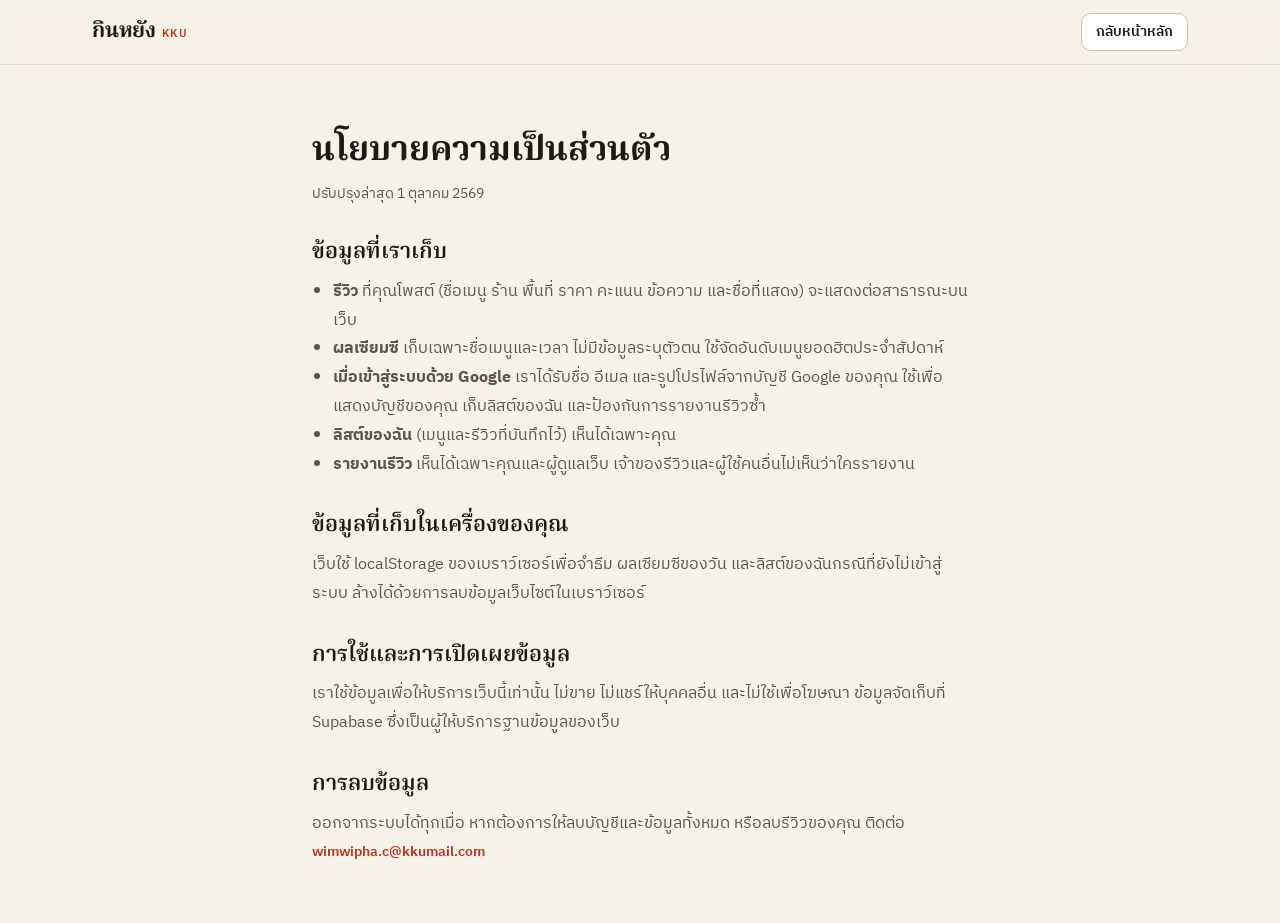
<file: privacy.html>
<!doctype html>
<html lang="th">
<head>
  <meta charset="utf-8">
  <meta name="viewport" content="width=device-width, initial-scale=1, viewport-fit=cover">
  <title>นโยบายความเป็นส่วนตัว — กินหยัง KKU</title>
  <meta name="theme-color" content="#F6F1E9" media="(prefers-color-scheme: light)">
  <meta name="theme-color" content="#15110E" media="(prefers-color-scheme: dark)">
  <link rel="icon" href="assets/favicon.svg" type="image/svg+xml">
  <script>
    /* ใส่ธีมที่ผู้ใช้เลือกไว้ก่อนหน้าเว็บจะแสดง เพื่อไม่ให้จอกะพริบ */
    try { var t = JSON.parse(localStorage.getItem("kky_theme")); if (t === "light" || t === "dark") document.documentElement.setAttribute("data-theme", t); } catch (e) {}
  </script>

  <link rel="preconnect" href="https://fonts.googleapis.com">
  <link rel="preconnect" href="https://fonts.gstatic.com" crossorigin>
  <link href="https://fonts.googleapis.com/css2?family=IBM+Plex+Sans+Thai:wght@400;500;600&family=Noto+Serif+Thai:wght@500;600;700&display=swap" rel="stylesheet">

  <link rel="stylesheet" href="css/tokens.css">
  <link rel="stylesheet" href="css/base.css">
  <link rel="stylesheet" href="css/layout.css">
  <link rel="stylesheet" href="css/components.css">
  <style>
    .policy { max-width: 720px; }
    .policy h2 { margin: 32px 0 10px; font-size: 22px; }
    .policy p, .policy li { color: var(--ink-2); line-height: 1.8; }
    .policy ul { padding-left: 1.3em; margin: 0; }
    .policy__date { color: var(--ink-3); font-size: 14px; margin-top: 6px; }
  </style>
</head>
<body>
  <header class="site-header">
    <div class="container site-header__inner">
      <a class="logo" href="./" aria-label="กินหยัง KKU กลับหน้าหลัก">
        <span class="logo__text">กินหยัง<span class="logo__tag">KKU</span></span>
      </a>
      <a class="btn btn-secondary btn-sm" href="./">กลับหน้าหลัก</a>
    </div>
  </header>

  <main class="section container policy">
    <h1 class="section__title">นโยบายความเป็นส่วนตัว</h1>
    <p class="policy__date">ปรับปรุงล่าสุด 1 ตุลาคม 2569</p>

    <h2>ข้อมูลที่เราเก็บ</h2>
    <ul>
      <li><b>รีวิว</b> ที่คุณโพสต์ (ชื่อเมนู ร้าน พื้นที่ ราคา คะแนน ข้อความ และชื่อที่แสดง) จะแสดงต่อสาธารณะบนเว็บ</li>
      <li><b>ผลเซียมซี</b> เก็บเฉพาะชื่อเมนูและเวลา ไม่มีข้อมูลระบุตัวตน ใช้จัดอันดับเมนูยอดฮิตประจำสัปดาห์</li>
      <li><b>เมื่อเข้าสู่ระบบด้วย Google</b> เราได้รับชื่อ อีเมล และรูปโปรไฟล์จากบัญชี Google ของคุณ ใช้เพื่อแสดงบัญชีของคุณ เก็บลิสต์ของฉัน และป้องกันการรายงานรีวิวซ้ำ</li>
      <li><b>ลิสต์ของฉัน</b> (เมนูและรีวิวที่บันทึกไว้) เห็นได้เฉพาะคุณ</li>
      <li><b>รายงานรีวิว</b> เห็นได้เฉพาะคุณและผู้ดูแลเว็บ เจ้าของรีวิวและผู้ใช้คนอื่นไม่เห็นว่าใครรายงาน</li>
    </ul>

    <h2>ข้อมูลที่เก็บในเครื่องของคุณ</h2>
    <p>เว็บใช้ localStorage ของเบราว์เซอร์เพื่อจำธีม ผลเซียมซีของวัน และลิสต์ของฉันกรณีที่ยังไม่เข้าสู่ระบบ ล้างได้ด้วยการลบข้อมูลเว็บไซต์ในเบราว์เซอร์</p>

    <h2>การใช้และการเปิดเผยข้อมูล</h2>
    <p>เราใช้ข้อมูลเพื่อให้บริการเว็บนี้เท่านั้น ไม่ขาย ไม่แชร์ให้บุคคลอื่น และไม่ใช้เพื่อโฆษณา ข้อมูลจัดเก็บที่ Supabase ซึ่งเป็นผู้ให้บริการฐานข้อมูลของเว็บ</p>

    <h2>การลบข้อมูล</h2>
    <p>ออกจากระบบได้ทุกเมื่อ หากต้องการให้ลบบัญชีและข้อมูลทั้งหมด หรือลบรีวิวของคุณ ติดต่อ <a class="text-btn" href="mailto:wimwipha.c@kkumail.com">wimwipha.c@kkumail.com</a></p>
  </main>
</body>
</html>
</file>
<file: css/tokens.css>
/* Design tokens — แก้สี ฟอนต์ และขนาดหลักของทั้งเว็บได้ที่ไฟล์นี้ไฟล์เดียว */
:root {
  color-scheme: light;

  /* พื้นผิว */
  --paper: #F6F1E9;
  --paper-2: #EEE6D8;
  --surface: #FFFFFF;
  --surface-2: #FBF8F3;

  /* ตัวอักษร */
  --ink: #1E1915;
  --ink-2: #5C534B;
  --ink-3: #8A8076;

  /* เส้น */
  --line: #E4DBCD;
  --line-strong: #CDBFAA;

  /* สีแบรนด์ (แดงพริก) และสีรอง (ทองข้าวเหนียว) */
  --brand: #B4361C;
  --brand-hover: #982B14;
  --brand-ink: #FFFFFF;
  --brand-tint: #F7E3DA;
  --gold: #C28A22;
  --gold-tint: #F6EBD3;
  --danger: #B42318;

  /* สีประจำหมวดอาหาร */
  --cat-noodle: #A8620E;  --cat-noodle-bg: #F7EAD5;
  --cat-rice:   #5E6B2B;  --cat-rice-bg:   #ECEED8;
  --cat-isan:   #B4361C;  --cat-isan-bg:   #F7E1D8;
  --cat-grill:  #8A4A28;  --cat-grill-bg:  #F1E3D7;
  --cat-sweet:  #A63F69;  --cat-sweet-bg:  #F7E1EA;
  --cat-fusion: #2C6763;  --cat-fusion-bg: #DCECE9;
  --cat-other:  #5C534B;  --cat-other-bg:  #EEE6D8;

  /* ฟอนต์ */
  --font-display: "Noto Serif Thai", "Noto Serif", Georgia, serif;
  --font-body: "IBM Plex Sans Thai", "Noto Sans Thai", system-ui, -apple-system, "Segoe UI", sans-serif;

  /* รูปทรง */
  --radius-xs: 6px;
  --radius-sm: 10px;
  --radius-md: 14px;
  --radius-lg: 20px;
  --shadow-1: 0 1px 2px rgba(30, 25, 21, .05), 0 1px 3px rgba(30, 25, 21, .04);
  --shadow-2: 0 2px 4px rgba(30, 25, 21, .04), 0 12px 32px -12px rgba(30, 25, 21, .22);
  --shadow-3: 0 24px 64px -16px rgba(30, 25, 21, .35);

  --header-h: 64px;
  --ease: cubic-bezier(.2, .7, .2, 1);
}

/* ธีมมืด */
@media (prefers-color-scheme: dark) {
  :root:not([data-theme="light"]) {
    color-scheme: dark;
    --paper: #15110E; --paper-2: #1E1915; --surface: #1D1814; --surface-2: #191511;
    --ink: #F2EBE2; --ink-2: #BCB1A5; --ink-3: #8B8076;
    --line: #2F2822; --line-strong: #463C33;
    --brand: #E7704E; --brand-hover: #F08767; --brand-ink: #1A0D08; --brand-tint: #3A1E15;
    --gold: #E0B25A; --gold-tint: #33291A; --danger: #F27F73;
    --cat-noodle: #E9A84E; --cat-noodle-bg: #33261A;
    --cat-rice:   #BAC274; --cat-rice-bg:   #262A18;
    --cat-isan:   #EE8366; --cat-isan-bg:   #3A1E16;
    --cat-grill:  #D79A73; --cat-grill-bg:  #33231A;
    --cat-sweet:  #E98DB1; --cat-sweet-bg:  #3A1B28;
    --cat-fusion: #7CC4BC; --cat-fusion-bg: #16302D;
    --cat-other:  #BCB1A5; --cat-other-bg:  #2A231E;
    --shadow-1: 0 1px 2px rgba(0, 0, 0, .4);
    --shadow-2: 0 12px 32px -12px rgba(0, 0, 0, .6);
    --shadow-3: 0 24px 64px -16px rgba(0, 0, 0, .7);
  }
}
:root[data-theme="dark"] {
  color-scheme: dark;
  --paper: #15110E; --paper-2: #1E1915; --surface: #1D1814; --surface-2: #191511;
  --ink: #F2EBE2; --ink-2: #BCB1A5; --ink-3: #8B8076;
  --line: #2F2822; --line-strong: #463C33;
  --brand: #E7704E; --brand-hover: #F08767; --brand-ink: #1A0D08; --brand-tint: #3A1E15;
  --gold: #E0B25A; --gold-tint: #33291A; --danger: #F27F73;
  --cat-noodle: #E9A84E; --cat-noodle-bg: #33261A;
  --cat-rice:   #BAC274; --cat-rice-bg:   #262A18;
  --cat-isan:   #EE8366; --cat-isan-bg:   #3A1E16;
  --cat-grill:  #D79A73; --cat-grill-bg:  #33231A;
  --cat-sweet:  #E98DB1; --cat-sweet-bg:  #3A1B28;
  --cat-fusion: #7CC4BC; --cat-fusion-bg: #16302D;
  --cat-other:  #BCB1A5; --cat-other-bg:  #2A231E;
  --shadow-1: 0 1px 2px rgba(0, 0, 0, .4);
  --shadow-2: 0 12px 32px -12px rgba(0, 0, 0, .6);
  --shadow-3: 0 24px 64px -16px rgba(0, 0, 0, .7);
}
</file>
<file: css/base.css>
/* Reset และสไตล์พื้นฐาน */
*, *::before, *::after { box-sizing: border-box; }

html {
  -webkit-text-size-adjust: 100%;
  scroll-behavior: smooth;
  scroll-padding-top: calc(var(--header-h) + 16px);
}
html.is-locked { overflow: hidden; }

body {
  margin: 0;
  min-height: 100vh;
  background: var(--paper);
  color: var(--ink);
  font-family: var(--font-body);
  font-size: 16px;
  line-height: 1.65;
  -webkit-font-smoothing: antialiased;
  text-rendering: optimizeLegibility;
}

h1, h2, h3 {
  margin: 0;
  font-family: var(--font-display);
  font-weight: 600;
  line-height: 1.35;
}
p, dl, dd { margin: 0; }
a { color: inherit; text-decoration: none; }
button, input, select, textarea { font: inherit; color: inherit; }
button { cursor: pointer; background: none; border: 0; padding: 0; }
[hidden] { display: none !important; }

:focus-visible {
  outline: 2px solid var(--brand);
  outline-offset: 2px;
  border-radius: var(--radius-xs);
}

.icon {
  width: 20px;
  height: 20px;
  flex: none;
  fill: none;
  stroke: currentColor;
  stroke-width: 1.75;
  stroke-linecap: round;
  stroke-linejoin: round;
}

.container {
  width: 100%;
  max-width: 1160px;
  margin-inline: auto;
  padding-inline: 16px;
}
@media (min-width: 768px) {
  .container { padding-inline: 32px; }
}

.muted { color: var(--ink-3); font-weight: 400; }

.sr-only {
  position: absolute;
  width: 1px; height: 1px;
  overflow: hidden;
  clip: rect(0 0 0 0);
  white-space: nowrap;
}

.skip-link {
  position: absolute;
  left: 16px; top: -60px;
  z-index: 100;
  padding: 10px 16px;
  border-radius: var(--radius-sm);
  background: var(--ink);
  color: var(--paper);
  transition: top .15s;
}
.skip-link:focus { top: 12px; }

@media (prefers-reduced-motion: reduce) {
  html { scroll-behavior: auto; }
  *, *::before, *::after {
    animation-duration: .01ms !important;
    animation-iteration-count: 1 !important;
    transition-duration: .01ms !important;
  }
}
</file>
<file: css/layout.css>
/* โครงหน้า: header, hero, ส่วนรีวิว, footer */

/* ---------- Header ---------- */
.site-header {
  position: sticky;
  top: 0;
  z-index: 30;
  background: color-mix(in srgb, var(--paper) 88%, transparent);
  backdrop-filter: saturate(1.4) blur(12px);
  -webkit-backdrop-filter: saturate(1.4) blur(12px);
  border-bottom: 1px solid var(--line);
}
.site-header__inner {
  display: flex;
  align-items: center;
  gap: 16px;
  height: var(--header-h);
}
@media (max-width: 479px) { .site-header__inner { gap: 6px; } }
.account-slot { display: flex; flex: none; }

.logo { display: inline-flex; align-items: center; gap: 10px; margin-right: auto; }
.logo__mark {
  display: grid;
  place-items: center;
  width: 36px; height: 36px;
  border-radius: 10px;
  background: var(--brand);
  color: var(--brand-ink);
}
.logo__mark .icon { width: 22px; height: 22px; stroke-width: 2; }
.logo__text {
  display: inline-flex;
  align-items: baseline;
  gap: 6px;
  font-family: var(--font-display);
  font-size: 21px;
  font-weight: 700;
  letter-spacing: -.01em;
}
.logo__text--sm { font-size: 18px; }
.logo__tag {
  font-family: var(--font-body);
  font-size: 11px;
  font-weight: 600;
  letter-spacing: .12em;
  color: var(--brand);
}

.site-nav { display: none; gap: 4px; }
.site-nav__link {
  padding: 8px 14px;
  border-radius: var(--radius-sm);
  color: var(--ink-2);
  font-weight: 500;
  font-size: 15px;
  transition: color .15s, background-color .15s;
}
.site-nav__link:hover { color: var(--ink); background: var(--paper-2); }
@media (min-width: 720px) { .site-nav { display: flex; } }

/* ---------- Hero ---------- */
.hero {
  padding: 40px 0 48px;
  border-bottom: 1px solid var(--line);
  background:
    radial-gradient(1200px 400px at 85% -10%, var(--brand-tint), transparent 60%),
    var(--paper);
  overflow: hidden;
}
.hero__grid { display: grid; gap: 48px; align-items: center; }
@media (min-width: 920px) {
  .hero { padding: 80px 0 88px; }
  .hero__grid { grid-template-columns: 1.2fr .8fr; gap: 72px; }
}

.eyebrow {
  display: flex;
  align-items: center;
  gap: 12px;
  color: var(--brand);
  font-size: 14px;
  font-weight: 600;
  letter-spacing: .02em;
}
.eyebrow::before { content: ""; width: 28px; height: 1.5px; background: currentColor; }

.hero__title {
  margin: 16px 0 18px;
  font-size: clamp(42px, 9vw, 76px);
  font-weight: 700;
  line-height: 1.25;
  letter-spacing: -.015em;
}
.hero__title em { font-style: normal; color: var(--brand); }

.hero__lead {
  max-width: 34em;
  color: var(--ink-2);
  font-size: 17px;
  line-height: 1.75;
}
@media (min-width: 768px) { .hero__lead { font-size: 18px; } }

.hero__actions { display: flex; flex-wrap: wrap; gap: 12px; margin-top: 32px; }
@media (max-width: 479px) { .hero__actions .btn { flex: 1 1 100%; } }

.hero__stats {
  display: flex;
  gap: 40px;
  margin-top: 40px;
  padding-top: 24px;
  border-top: 1px solid var(--line);
}
.hero__stats dt { font-size: 13px; color: var(--ink-3); }
.hero__stats dd {
  font-family: var(--font-display);
  font-size: 30px;
  font-weight: 600;
  line-height: 1.3;
  font-variant-numeric: tabular-nums;
}

.hero__art {
  position: relative;
  width: 100%;
  max-width: 340px;
  margin-inline: auto;
  padding: 12px 0;
}
.hero__stack { position: relative; }
.hero__slip { display: block; cursor: pointer; border-radius: var(--radius-xs); -webkit-tap-highlight-color: transparent; }
.hero__slip .slip--hero { transition: transform .3s var(--ease), box-shadow .3s; }
.hero__slip:hover .slip--hero { transform: rotate(1deg) translateY(-6px); box-shadow: var(--shadow-3); }
.hero__slip:active .slip--hero { transform: rotate(1.5deg) scale(.98); }
.hero__slip:focus-visible { outline-offset: 8px; }
.hero__hint {
  margin-top: 22px;
  text-align: center;
  font-size: 13px;
  color: var(--ink-3);
}
.hero__slip-back {
  position: absolute;
  inset: 0;
  border-radius: var(--radius-xs);
  background: var(--paper-2);
  border: 1px solid var(--line-strong);
  transform: rotate(-6deg) translate(-12px, 8px);
}
@media (max-width: 919px) { .hero__art { max-width: 300px; } }

/* ---------- Section ---------- */
.section { padding-block: 48px 40px; }
@media (min-width: 768px) { .section { padding-block: 64px 56px; } }

.section__head {
  display: flex;
  align-items: flex-end;
  justify-content: space-between;
  gap: 16px;
  margin-bottom: 24px;
}
.section__title { font-size: clamp(26px, 4vw, 34px); font-weight: 700; }
.section__meta { margin-top: 4px; color: var(--ink-3); font-size: 15px; min-height: 1.6em; }

.toolbar {
  display: grid;
  gap: 12px;
  margin-bottom: 20px;
}
.toolbar__selects { display: grid; grid-template-columns: 1fr auto; gap: 12px; }
@media (min-width: 960px) {
  .toolbar { grid-template-columns: minmax(240px, 1fr) auto auto; align-items: center; }
  .toolbar__selects { grid-template-columns: 240px 150px; }
}

.review-grid {
  display: grid;
  gap: 16px;
  /* minmax(0, 1fr) กันคอลัมน์ถูกข้อความยาว (เช่นชื่อคณะ) ดันจนกว้างเกินจอ */
  grid-template-columns: minmax(0, 1fr);
}
@media (min-width: 680px) { .review-grid { grid-template-columns: repeat(2, minmax(0, 1fr)); } }
@media (min-width: 1024px) { .review-grid { grid-template-columns: repeat(3, minmax(0, 1fr)); gap: 20px; } }

/* ---------- เมนูยอดฮิตประจำสัปดาห์ ---------- */
.section--trending { padding-bottom: 0; }
@media (min-width: 768px) { .section--trending { padding-bottom: 0; } }

.trend-list {
  display: grid;
  gap: 10px;
  grid-template-columns: minmax(0, 1fr);
  list-style: none;
  margin: 0;
  padding: 0;
}
@media (min-width: 680px) { .trend-list { grid-template-columns: repeat(2, minmax(0, 1fr)); } }
@media (min-width: 1024px) { .trend-list { grid-template-columns: repeat(5, minmax(0, 1fr)); gap: 12px; } }

.trend {
  display: flex;
  align-items: center;
  gap: 12px;
  width: 100%;
  height: 100%;
  padding: 14px 16px;
  border: 1px solid var(--line);
  border-radius: var(--radius-md);
  background: var(--surface);
  box-shadow: var(--shadow-1);
  text-align: left;
}
button.trend { transition: border-color .2s, box-shadow .2s, transform .2s var(--ease); }
button.trend:hover { border-color: var(--line-strong); box-shadow: var(--shadow-2); transform: translateY(-2px); }

.trend__rank {
  flex: none;
  min-width: 1ch;
  font-family: var(--font-display);
  font-size: 24px;
  font-weight: 700;
  line-height: 1;
  color: var(--ink-3);
  font-variant-numeric: tabular-nums;
}
.trend-list li:first-child .trend__rank { color: var(--brand); }
.trend .cat-badge { flex: none; }
.trend__body { display: flex; flex-direction: column; min-width: 0; line-height: 1.4; }
.trend__name { font-weight: 600; overflow-wrap: anywhere; }
.trend__meta { font-size: 13px; color: var(--ink-3); }

/* จอกว้าง 5 คอลัมน์: วางอันดับกับไอคอนไว้บรรทัดบน ชื่อเมนูจะได้มีที่พอ */
@media (min-width: 1024px) {
  .trend { flex-wrap: wrap; align-items: center; align-content: flex-start; padding: 16px; }
  .trend__body { flex-basis: 100%; }
}

/* ---------- Footer ---------- */
.site-footer {
  border-top: 1px solid var(--line);
  padding-block: 16px calc(20px + env(safe-area-inset-bottom, 0px));
  color: var(--ink-3);
  font-size: 13px;
  line-height: 1.6;
}
.site-footer__inner {
  display: flex;
  flex-wrap: wrap;
  justify-content: space-between;
  align-items: baseline;
  gap: 2px 24px;
}
.site-footer .logo__text { color: var(--ink); }
@media (min-width: 768px) { .site-footer { padding-block: 24px; } }
</file>
<file: css/components.css>
/* ส่วนประกอบที่ใช้ซ้ำ */

/* ---------- Buttons ---------- */
.btn {
  display: inline-flex;
  align-items: center;
  justify-content: center;
  gap: 8px;
  min-height: 44px;
  padding: 0 18px;
  border: 1px solid transparent;
  border-radius: var(--radius-sm);
  font-weight: 600;
  font-size: 15px;
  line-height: 1.2;
  white-space: nowrap;
  transition: background-color .15s, border-color .15s, color .15s, transform .1s;
}
.btn:active { transform: translateY(1px); }
.btn[disabled] { opacity: .6; cursor: progress; }
.btn .icon { width: 18px; height: 18px; }

.btn-primary { background: var(--brand); color: var(--brand-ink); }
.btn-primary:hover { background: var(--brand-hover); }

.btn-secondary { background: var(--surface); color: var(--ink); border-color: var(--line-strong); }
.btn-secondary:hover { border-color: var(--ink-3); }

.btn-ghost { color: var(--ink-2); padding: 0 12px; }
.btn-ghost:hover { background: var(--paper-2); color: var(--ink); }

.btn-sm { min-height: 38px; padding: 0 14px; font-size: 14px; }
.btn-lg { min-height: 52px; padding: 0 24px; font-size: 16px; }
.btn-block { width: 100%; }

.btn-row { display: grid; grid-template-columns: repeat(3, 1fr); gap: 4px; }
.btn-row .btn { padding: 0 6px; font-size: 14px; }

.icon-btn {
  display: grid;
  place-items: center;
  width: 40px; height: 40px;
  flex: none;
  border-radius: 50%;
  color: var(--ink-2);
  transition: background-color .15s;
}
.icon-btn:hover { background: var(--paper-2); color: var(--ink); }
.icon-btn[aria-pressed="false"] { color: var(--ink-3); }

/* ปุ่มธีม: ธีมสว่างแสดงพระจันทร์ ธีมมืดแสดงพระอาทิตย์ */
.theme-btn .icon-sun { display: none; }
:root[data-theme="dark"] .theme-btn .icon-sun { display: block; }
:root[data-theme="dark"] .theme-btn .icon-moon { display: none; }
@media (prefers-color-scheme: dark) {
  :root:not([data-theme="light"]) .theme-btn .icon-sun { display: block; }
  :root:not([data-theme="light"]) .theme-btn .icon-moon { display: none; }
}

/* ปุ่มไอคอนขนาดเล็ก (บนการ์ดรีวิว) */
.icon-btn--sm { width: 34px; height: 34px; }
.icon-btn--sm .icon { width: 18px; height: 18px; }

/* ปุ่มหัวใจ: กดแล้วเป็นหัวใจทึบสีแบรนด์ */
.fav-btn[aria-pressed="true"] { color: var(--brand); }
.fav-btn[aria-pressed="true"] .icon { fill: currentColor; }
@media (prefers-reduced-motion: no-preference) {
  .fav-btn[aria-pressed="true"] .icon { animation: pop .25s var(--ease); }
}
@keyframes pop { 50% { transform: scale(1.25); } }

/* ปุ่มเข้าสู่ระบบด้วย Google */
.g-logo { width: 18px; height: 18px; flex: none; }

/* ตัวเลขบนปุ่มลิสต์ของฉัน */
.fav-open { position: relative; }
.count-badge {
  position: absolute;
  top: 2px; right: 0;
  min-width: 18px; height: 18px;
  padding: 0 5px;
  border-radius: 999px;
  background: var(--brand);
  color: var(--brand-ink);
  font-size: 11px;
  font-weight: 600;
  line-height: 18px;
  text-align: center;
  font-variant-numeric: tabular-nums;
}

/* รูปบัญชี */
.avatar-btn { display: grid; place-items: center; width: 40px; height: 40px; flex: none; border-radius: 50%; }
.avatar-btn:hover .user-avatar { box-shadow: 0 0 0 3px var(--paper-2); }
.user-avatar {
  display: grid;
  place-items: center;
  width: 34px; height: 34px;
  flex: none;
  border-radius: 50%;
  object-fit: cover;
  background: var(--brand-tint);
  color: var(--brand);
  font-weight: 600;
  font-size: 15px;
}
.user-avatar--lg { width: 48px; height: 48px; font-size: 20px; }

.text-btn {
  align-self: flex-start;
  color: var(--brand);
  font-weight: 600;
  font-size: 14px;
  padding: 4px 0;
}
.text-btn:hover { text-decoration: underline; text-underline-offset: 3px; }

/* ---------- Form controls ---------- */
.input {
  width: 100%;
  min-height: 46px;
  padding: 10px 14px;
  border: 1px solid var(--line-strong);
  border-radius: var(--radius-sm);
  background: var(--surface);
  color: var(--ink);
  transition: border-color .15s, box-shadow .15s;
}
.input::placeholder { color: var(--ink-3); }
.input:hover { border-color: var(--ink-3); }
.input:focus { outline: none; border-color: var(--brand); box-shadow: 0 0 0 3px var(--brand-tint); }
textarea.input { min-height: 112px; resize: vertical; line-height: 1.6; }

select.input, .select {
  appearance: none;
  -webkit-appearance: none;
  padding-right: 38px;
  background-image: url("data:image/svg+xml,%3Csvg xmlns='http://www.w3.org/2000/svg' viewBox='0 0 24 24' fill='none' stroke='%238A8076' stroke-width='2' stroke-linecap='round' stroke-linejoin='round'%3E%3Cpath d='m6 9 6 6 6-6'/%3E%3C/svg%3E");
  background-repeat: no-repeat;
  background-position: right 12px center;
  background-size: 16px;
  cursor: pointer;
}

.search { position: relative; display: block; }
.search .icon { position: absolute; left: 14px; top: 50%; transform: translateY(-50%); color: var(--ink-3); pointer-events: none; }
.search__input { padding-left: 44px; }

.field { display: flex; flex-direction: column; gap: 6px; margin-bottom: 18px; min-width: 0; }
.field__label { font-weight: 600; font-size: 14px; color: var(--ink); }
.field__hint { font-size: 13px; color: var(--ink-3); }
.field__hint--end { text-align: right; margin-top: -2px; font-variant-numeric: tabular-nums; }
.field__error { font-size: 13px; color: var(--danger); min-height: 0; }
.field__error:empty { display: none; }
.field__error--center { text-align: center; margin-top: 8px; }
.field.has-error .input { border-color: var(--danger); }
.field.has-error .input:focus { box-shadow: 0 0 0 3px color-mix(in srgb, var(--danger) 18%, transparent); }

.form-row { display: grid; gap: 0 12px; grid-template-columns: 1fr; }
@media (min-width: 480px) { .form-row { grid-template-columns: 1fr 1fr; } }

/* Segmented control */
.segmented {
  display: inline-flex;
  padding: 4px;
  gap: 2px;
  border-radius: var(--radius-sm);
  background: var(--paper-2);
  border: 1px solid var(--line);
}
.segmented--full { display: flex; }
.segmented--full .seg-btn { flex: 1; }
.seg-btn {
  display: inline-flex;
  align-items: center;
  justify-content: center;
  gap: 8px;
  min-height: 36px;
  padding: 0 14px;
  border-radius: 7px;
  color: var(--ink-2);
  font-weight: 500;
  font-size: 15px;
  white-space: nowrap;
  transition: background-color .15s, color .15s, box-shadow .15s;
}
.seg-btn:hover { color: var(--ink); }
.seg-btn[aria-pressed="true"] { background: var(--surface); color: var(--ink); box-shadow: var(--shadow-1); }
.seg-count {
  min-width: 22px;
  padding: 0 6px;
  border-radius: 999px;
  background: var(--line);
  color: var(--ink-2);
  font-size: 12px;
  font-weight: 600;
  line-height: 20px;
  text-align: center;
  font-variant-numeric: tabular-nums;
}
.seg-btn[aria-pressed="true"] .seg-count { background: var(--brand-tint); color: var(--brand); }
@media (max-width: 959px) { #locSeg { display: flex; } #locSeg .seg-btn { flex: 1; } }

/* Toggle chips */
.toggle-group { display: flex; flex-wrap: wrap; gap: 8px; }
.toggle {
  display: inline-flex;
  align-items: center;
  gap: 6px;
  min-height: 40px;
  padding: 0 14px;
  border: 1px solid var(--line-strong);
  border-radius: 999px;
  background: var(--surface);
  color: var(--ink-2);
  font-weight: 500;
  font-size: 14px;
  transition: all .15s;
}
.toggle:hover { border-color: var(--ink-3); color: var(--ink); }
.toggle__check { width: 0; height: 16px; margin-right: -6px; opacity: 0; stroke-width: 2.4; transition: width .15s, opacity .15s, margin .15s; }
.toggle[aria-pressed="true"] { background: var(--ink); border-color: var(--ink); color: var(--paper); }
.toggle[aria-pressed="true"] .toggle__check { width: 16px; margin-right: 0; opacity: 1; }

.toggle[aria-checked="true"] { background: var(--ink); border-color: var(--ink); color: var(--paper); }
.toggle[aria-checked="true"] .toggle__check { width: 16px; margin-right: 0; opacity: 1; }

/* Star rating */
.stars { display: inline-flex; gap: 1px; color: var(--line-strong); }
.stars .icon { width: 14px; height: 14px; fill: currentColor; stroke: none; }
.stars .icon.is-on { color: var(--gold); }
.stars--sm .icon { width: 12px; height: 12px; }

.rating-input { display: flex; align-items: center; gap: 12px; flex-wrap: wrap; }
.star-input { display: flex; gap: 4px; }
.star-btn {
  display: grid;
  place-items: center;
  width: 44px; height: 44px;
  border-radius: var(--radius-sm);
  color: var(--line-strong);
  transition: color .15s, transform .15s var(--ease), background-color .15s;
}
.star-btn:hover { background: var(--paper-2); }
.star-btn .icon { width: 30px; height: 30px; fill: currentColor; stroke: none; }
.star-btn.is-on { color: var(--gold); }
.star-btn.is-pop { transform: scale(1.18); }
.rating-input__hint { color: var(--ink-2); font-size: 14px; font-weight: 500; }

/* ---------- Category badge ---------- */
.cat-badge {
  display: grid;
  place-items: center;
  width: 40px; height: 40px;
  flex: none;
  border-radius: var(--radius-sm);
  background: var(--c-bg);
  color: var(--c);
}
.cat-badge .icon { width: 22px; height: 22px; }
.cat-badge--lg { width: 56px; height: 56px; border-radius: var(--radius-md); }
.cat-badge--lg .icon { width: 30px; height: 30px; stroke-width: 1.6; }
.cat-noodle { --c: var(--cat-noodle); --c-bg: var(--cat-noodle-bg); }
.cat-rice   { --c: var(--cat-rice);   --c-bg: var(--cat-rice-bg); }
.cat-isan   { --c: var(--cat-isan);   --c-bg: var(--cat-isan-bg); }
.cat-grill  { --c: var(--cat-grill);  --c-bg: var(--cat-grill-bg); }
.cat-sweet  { --c: var(--cat-sweet);  --c-bg: var(--cat-sweet-bg); }
.cat-fusion { --c: var(--cat-fusion); --c-bg: var(--cat-fusion-bg); }
.cat-other  { --c: var(--cat-other);  --c-bg: var(--cat-other-bg); }

/* ---------- Review card ---------- */
.review-card {
  min-width: 0;
  display: flex;
  flex-direction: column;
  padding: 20px;
  border: 1px solid var(--line);
  border-radius: var(--radius-md);
  background: var(--surface);
  box-shadow: var(--shadow-1);
  transition: border-color .2s, box-shadow .2s, transform .2s var(--ease);
}
.review-card:hover { border-color: var(--line-strong); box-shadow: var(--shadow-2); transform: translateY(-2px); }

.review-card__top { display: flex; align-items: center; gap: 12px; margin-bottom: 16px; }
.review-card__place { display: flex; flex-direction: column; min-width: 0; flex: 1; line-height: 1.35; }
.review-card__area { font-size: 14px; font-weight: 600; color: var(--ink); overflow-wrap: anywhere; }
.review-card__loc { font-size: 12px; color: var(--ink-3); }
.review-card__rating { display: flex; flex-direction: column; align-items: flex-end; gap: 2px; }
.review-card__score { font-size: 13px; font-weight: 600; color: var(--ink-2); font-variant-numeric: tabular-nums; }

.review-card__title { font-size: 20px; font-weight: 600; line-height: 1.4; }
.review-card__shop { color: var(--ink-2); font-size: 15px; margin-bottom: 10px; }
.review-card__text {
  color: var(--ink);
  font-size: 15px;
  line-height: 1.7;
  white-space: pre-wrap;
  word-break: break-word;
  display: -webkit-box;
  -webkit-line-clamp: 3;
  -webkit-box-orient: vertical;
  overflow: hidden;
}
.review-card__text.is-open { display: block; -webkit-line-clamp: unset; }

.review-card__foot {
  display: flex;
  align-items: center;
  justify-content: space-between;
  gap: 12px;
  margin-top: auto;
  padding-top: 14px;
  border-top: 1px solid var(--line);
}
.review-card__text { margin-bottom: 14px; }
.review-card .text-btn { margin: -10px 0 14px; }
.review-card__end { display: flex; align-items: center; gap: 2px; flex: none; margin-right: -8px; }
.review-card__end .price { margin-right: 4px; }
.review-card__meta { display: flex; flex-direction: column; min-width: 0; line-height: 1.45; }
.review-card__who { color: var(--ink-2); font-weight: 500; overflow-wrap: anywhere; }
.review-card__by { display: flex; align-items: center; gap: 8px; min-width: 0; font-size: 13px; color: var(--ink-3); }
.avatar {
  display: grid;
  place-items: center;
  width: 26px; height: 26px;
  flex: none;
  border-radius: 50%;
  background: var(--paper-2);
  color: var(--ink-2);
  font-size: 12px;
  font-weight: 600;
}
.price {
  flex: none;
  padding: 2px 10px;
  border-radius: 999px;
  background: var(--gold-tint);
  color: var(--ink);
  font-size: 13px;
  font-weight: 600;
  font-variant-numeric: tabular-nums;
}

.skeleton {
  height: 240px;
  border-radius: var(--radius-md);
  background: linear-gradient(90deg, var(--paper-2) 0%, var(--surface) 50%, var(--paper-2) 100%);
  background-size: 200% 100%;
  animation: shimmer 1.4s linear infinite;
}
@keyframes shimmer { to { background-position: -200% 0; } }

/* ---------- Empty / notice ---------- */
.empty-state {
  display: flex;
  flex-direction: column;
  align-items: center;
  text-align: center;
  padding: 56px 24px;
  border: 1px dashed var(--line-strong);
  border-radius: var(--radius-lg);
  background: var(--surface-2);
}
.empty-state__icon {
  display: grid;
  place-items: center;
  width: 64px; height: 64px;
  margin-bottom: 16px;
  border-radius: 50%;
  background: var(--brand-tint);
  color: var(--brand);
}
.empty-state__icon .icon { width: 30px; height: 30px; stroke-width: 1.5; }
.empty-state h3 { font-size: 21px; margin-bottom: 6px; }
.empty-state p { max-width: 30em; color: var(--ink-2); margin-bottom: 24px; }
.empty-state__actions { display: flex; flex-wrap: wrap; justify-content: center; gap: 10px; }
.empty-state--sm { padding: 40px 20px; }
.empty-state--sm p { margin-bottom: 0; }

.notice, .callout {
  display: flex;
  align-items: flex-start;
  gap: 10px;
  padding: 12px 16px;
  border-radius: var(--radius-sm);
  font-size: 14px;
  line-height: 1.6;
}
.notice { margin-bottom: 20px; background: var(--gold-tint); color: var(--ink); }
.notice .icon, .callout .icon { width: 18px; height: 18px; margin-top: 2px; color: var(--gold); }
.callout { margin-top: 16px; background: var(--paper-2); color: var(--ink-2); }
.callout .icon { color: var(--brand); }
.callout b { color: var(--ink); }

.fineprint { margin-top: 12px; text-align: center; font-size: 13px; color: var(--ink-3); }
.fineprint--start { margin: -4px 0 16px; text-align: left; line-height: 1.6; }
.notice .text-btn, .callout .text-btn { display: inline; padding: 0; font-size: inherit; }
.modal__content > .notice, .modal__content > .callout { margin: 0 0 20px; }

/* ---------- Modal ---------- */
.modal {
  position: fixed;
  inset: 0;
  z-index: 50;
  display: none;
  align-items: flex-end;
  justify-content: center;
  background: rgba(20, 14, 10, .5);
  backdrop-filter: blur(2px);
}
.modal.is-open { display: flex; animation: fade .2s ease-out; }
.modal__panel {
  display: flex;
  flex-direction: column;
  width: 100%;
  max-width: 540px;
  max-height: 94vh;
  max-height: 94dvh;
  overflow: auto;
  overscroll-behavior: contain;
  border-radius: var(--radius-lg) var(--radius-lg) 0 0;
  background: var(--surface);
  box-shadow: var(--shadow-3);
  animation: rise .28s var(--ease);
}
@media (min-width: 640px) {
  .modal { align-items: center; padding: 24px; }
  .modal__panel { border-radius: var(--radius-lg); max-height: 90vh; }
}
.modal__head {
  position: sticky;
  top: 0;
  z-index: 1;
  display: flex;
  align-items: flex-start;
  justify-content: space-between;
  gap: 16px;
  padding: 20px 20px 16px 24px;
  background: var(--surface);
  border-bottom: 1px solid var(--line);
}
.modal__actions { display: flex; gap: 2px; flex: none; }
.modal__title { font-size: 22px; font-weight: 700; }
.modal__sub { margin-top: 2px; color: var(--ink-2); font-size: 15px; }
.modal__content { padding: 20px 24px 4px; }
.modal__foot {
  display: grid;
  gap: 8px;
  padding: 12px 24px calc(20px + env(safe-area-inset-bottom, 0px));
}
@keyframes fade { from { opacity: 0; } }
@keyframes rise { from { transform: translateY(24px); opacity: 0; } }

/* ---------- Floating button & toast ---------- */
.fab {
  position: fixed;
  right: 16px;
  bottom: calc(16px + env(safe-area-inset-bottom, 0px));
  z-index: 25;
  display: inline-flex;
  align-items: center;
  gap: 8px;
  min-height: 48px;
  padding: 0 20px 0 16px;
  border-radius: 999px;
  background: var(--ink);
  color: var(--paper);
  font-weight: 600;
  font-size: 15px;
  box-shadow: var(--shadow-3);
  opacity: 0;
  transform: translateY(16px);
  pointer-events: none;
  transition: opacity .2s, transform .25s var(--ease);
}
.fab.is-visible { opacity: 1; transform: none; pointer-events: auto; }
.fab:hover { background: var(--brand); color: var(--brand-ink); }

.toast {
  position: fixed;
  left: 50%;
  top: calc(var(--header-h) + 12px);
  z-index: 80;
  max-width: calc(100% - 32px);
  padding: 12px 18px;
  border-radius: var(--radius-sm);
  background: var(--ink);
  color: var(--paper);
  font-size: 14px;
  font-weight: 500;
  text-align: center;
  box-shadow: var(--shadow-2);
  opacity: 0;
  transform: translate(-50%, -8px);
  pointer-events: none;
  transition: opacity .2s, transform .2s var(--ease);
}
.toast.is-visible { opacity: 1; transform: translate(-50%, 0); }

/* ---------- บัญชี ---------- */
.account-head { display: flex; align-items: center; gap: 14px; min-width: 0; }
.account-head > div { min-width: 0; }
.account-head .modal__sub { overflow-wrap: anywhere; }
.menu-list { list-style: none; margin: 0 0 8px; padding: 0; display: grid; gap: 6px; }
.menu-item {
  display: flex;
  align-items: center;
  gap: 12px;
  width: 100%;
  min-height: 52px;
  padding: 0 14px;
  border: 1px solid var(--line);
  border-radius: var(--radius-sm);
  background: var(--surface-2);
  font-weight: 500;
  text-align: left;
  transition: border-color .15s, background-color .15s;
}
.menu-item:hover { border-color: var(--line-strong); background: var(--paper-2); }
.menu-item > .icon:first-child { color: var(--brand); }
.menu-item span { flex: 1; }
.menu-item__end { color: var(--ink-3); width: 18px; height: 18px; }

/* ---------- ลิสต์ของฉัน ---------- */
.fav-group { margin: 4px 0 8px; font-family: var(--font-body); font-size: 14px; font-weight: 600; color: var(--ink-2); }
.fav-list { list-style: none; margin: 0 0 20px; padding: 0; border-top: 1px solid var(--line); }
.fav-row { display: flex; align-items: center; gap: 12px; padding: 10px 0; border-bottom: 1px solid var(--line); }
.fav-row__body { display: flex; flex-direction: column; flex: 1; min-width: 0; line-height: 1.4; }
.fav-row__title { font-weight: 600; overflow-wrap: anywhere; }
.fav-row__meta { display: flex; flex-wrap: wrap; align-items: center; gap: 2px 8px; font-size: 13px; color: var(--ink-3); }
.fav-row__actions { display: flex; align-items: center; flex: none; margin-right: -8px; }
.fav-row__actions .btn { padding: 0 10px; }
@media (max-width: 419px) { .fav-row__actions .btn span, .fav-row__actions .btn { font-size: 13px; } }

.fav-pick {
  margin-bottom: 20px;
  padding: 16px;
  border: 1px solid var(--brand);
  border-radius: var(--radius-md);
  background: var(--brand-tint);
}
.fav-pick__label { font-size: 13px; font-weight: 600; color: var(--brand); }
.fav-pick__main { display: flex; align-items: center; gap: 14px; margin-top: 8px; }
.fav-pick__title { font-family: var(--font-display); font-size: 24px; font-weight: 700; line-height: 1.35; overflow-wrap: anywhere; }
.fav-pick__action { margin-top: 12px; }
.fav-pick__action .btn { background: var(--surface); }
@media (prefers-reduced-motion: no-preference) { .fav-pick { animation: rise .3s var(--ease); } }

/* ---------- ขนาดจอเล็ก: ย่อปุ่มบน header เหลือแต่ไอคอน ---------- */
@media (max-width: 479px) {
  .hide-sm { display: none; }
  .header-review, .account-slot .google-btn { width: 40px; padding: 0; }
}

/* ---------- โปรไฟล์ ---------- */
.byline-note {
  display: flex;
  align-items: flex-start;
  gap: 8px;
  margin-bottom: 8px;
  font-size: 14px;
  line-height: 1.6;
  color: var(--ink-2);
}
.byline-note .icon { width: 18px; height: 18px; margin-top: 2px; color: var(--brand); }
.byline-note b { color: var(--ink); }
.byline-note .text-btn { display: inline; padding: 0; margin-left: 4px; font-size: inherit; }
.callout--flush { margin-top: 0; }
.skeleton--sm { height: 120px; }

/* ---------- กล่องยืนยัน ---------- */
.btn-danger { background: var(--danger); color: var(--brand-ink); }
.btn-danger:hover { filter: brightness(1.08); }

.modal--confirm { z-index: 60; }
.confirm {
  max-width: 400px;
  align-items: center;
  padding: 28px 24px calc(20px + env(safe-area-inset-bottom, 0px));
  text-align: center;
}
@media (min-width: 640px) { .confirm { padding-bottom: 24px; } }
.confirm__icon {
  display: grid;
  place-items: center;
  width: 56px; height: 56px;
  margin-bottom: 14px;
  border-radius: 50%;
  background: var(--paper-2);
  color: var(--ink-2);
}
.confirm__icon .icon { width: 26px; height: 26px; }
.confirm__icon--danger { background: color-mix(in srgb, var(--danger) 14%, var(--surface)); color: var(--danger); }
.confirm__title { font-size: 22px; font-weight: 700; }
.confirm__body { margin-top: 8px; color: var(--ink-2); line-height: 1.7; overflow-wrap: anywhere; }
.confirm__body b { color: var(--ink); }
.confirm__actions { display: grid; grid-template-columns: 1fr 1fr; gap: 10px; width: 100%; margin-top: 24px; }
.confirm__actions--single { grid-template-columns: 1fr; }

/* ---------- ดวลเมนูประจำวัน ---------- */
.section--duel { padding-bottom: 0; }
@media (min-width: 768px) { .section--duel { padding-bottom: 0; } }
.section--duel .section__head { align-items: flex-start; }

.duel {
  position: relative;
  display: grid;
  grid-template-columns: minmax(0, 1fr) minmax(0, 1fr);
  gap: 12px;
}
@media (min-width: 768px) { .duel { gap: 20px; } }

.duel__opt {
  display: flex;
  flex-direction: column;
  align-items: center;
  gap: 8px;
  min-width: 0;
  padding: 20px 12px 16px;
  border: 1.5px solid var(--line);
  border-radius: var(--radius-lg);
  background: var(--surface);
  box-shadow: var(--shadow-1);
  text-align: center;
  transition: border-color .2s, box-shadow .2s, transform .2s var(--ease);
}
.duel__opt:not([aria-disabled]):hover { border-color: var(--brand); box-shadow: var(--shadow-2); transform: translateY(-3px); }
.duel__opt:not([aria-disabled]):active { transform: scale(.98); }
.duel__opt[aria-disabled] { cursor: default; }
.duel__opt.is-mine { border-color: var(--brand); background: color-mix(in srgb, var(--brand-tint) 55%, var(--surface)); }
.duel__name {
  font-family: var(--font-display);
  font-size: clamp(18px, 4.6vw, 24px);
  font-weight: 700;
  line-height: 1.35;
  overflow-wrap: anywhere;
}
.duel__price { font-size: 13px; color: var(--ink-3); font-variant-numeric: tabular-nums; }
.duel__cta { margin-top: 4px; font-size: 13px; font-weight: 600; color: var(--brand); }
.duel__result { display: flex; flex-direction: column; align-items: stretch; gap: 6px; width: 100%; margin-top: 4px; }
.duel__pct { font-family: var(--font-display); font-size: 28px; font-weight: 700; line-height: 1.1; color: var(--ink-2); font-variant-numeric: tabular-nums; }
.duel__opt.is-lead .duel__pct { color: var(--brand); }
.duel__bar { height: 8px; border-radius: 999px; background: var(--paper-2); overflow: hidden; }
.duel__bar i { display: block; height: 100%; border-radius: inherit; background: var(--line-strong); transition: width .6s var(--ease); }
.duel__opt.is-lead .duel__bar i { background: var(--brand); }
.duel__votes { font-size: 12px; color: var(--ink-3); }

.duel__vs {
  position: absolute;
  left: 50%; top: 50%;
  z-index: 1;
  display: grid;
  place-items: center;
  width: 44px; height: 44px;
  margin: -22px 0 0 -22px;
  border-radius: 50%;
  background: var(--ink);
  color: var(--paper);
  font-family: var(--font-display);
  font-size: 15px;
  font-weight: 700;
  box-shadow: 0 0 0 5px var(--paper);
  pointer-events: none;
}

/* ปุ่มสตรีคบนหัวส่วนดวล */
.streak-chip {
  display: inline-flex;
  align-items: center;
  gap: 4px;
  min-height: 38px;
  padding: 0 14px;
  border: 1px solid var(--line-strong);
  border-radius: 999px;
  background: var(--surface);
  color: var(--ink-2);
  font-size: 14px;
  font-weight: 600;
  white-space: nowrap;
  filter: grayscale(.8);
  transition: border-color .15s, filter .15s;
}
.streak-chip b { font-size: 16px; color: var(--ink); font-variant-numeric: tabular-nums; }
.streak-chip:hover { border-color: var(--ink-3); }
.streak-chip.is-lit { filter: none; border-color: var(--gold); background: var(--gold-tint); }

/* ---------- หน้าต่างสตรีค ---------- */
.streak-hero {
  display: grid;
  justify-items: center;
  padding: 8px 0 18px;
  text-align: center;
  filter: grayscale(.85);
}
.streak-hero.is-lit { filter: none; }
.streak-hero__flame { font-size: 44px; line-height: 1; }
.streak-hero__num { font-family: var(--font-display); font-size: 56px; font-weight: 700; line-height: 1.1; font-variant-numeric: tabular-nums; }
.streak-hero__unit { font-weight: 600; color: var(--ink-2); }
.streak-hero__note { max-width: 26em; margin-top: 8px; font-size: 14px; color: var(--ink-2); line-height: 1.6; }
@media (prefers-reduced-motion: no-preference) {
  .streak-hero.is-lit .streak-hero__flame { animation: flicker 1.6s ease-in-out infinite; }
}
@keyframes flicker { 50% { transform: scale(1.08) rotate(-3deg); } }

.week { display: grid; grid-template-columns: repeat(7, 1fr); gap: 4px; list-style: none; margin: 0 0 16px; padding: 0; }
.week__day { display: grid; justify-items: center; gap: 4px; }
.week__dot {
  display: grid;
  place-items: center;
  width: 36px; height: 36px;
  border-radius: 50%;
  background: var(--paper-2);
  font-size: 18px;
}
.week__day.is-on .week__dot { background: var(--gold-tint); box-shadow: inset 0 0 0 1.5px var(--gold); }
.week__day.is-today .week__dot { outline: 2px dashed var(--line-strong); outline-offset: 2px; }
.week__label { font-size: 12px; color: var(--ink-3); }
.week__day.is-today .week__label { font-weight: 600; color: var(--ink); }

.streak-stats { display: grid; grid-template-columns: 1fr 1fr; gap: 10px; margin: 0 0 20px; }
.streak-stats div { padding: 10px 14px; border-radius: var(--radius-sm); background: var(--surface-2); border: 1px solid var(--line); }
.streak-stats dt { font-size: 12px; color: var(--ink-3); }
.streak-stats dd { margin: 0; font-weight: 600; font-variant-numeric: tabular-nums; }

.badges { display: grid; grid-template-columns: repeat(2, minmax(0, 1fr)); gap: 10px; list-style: none; margin: 0 0 20px; padding: 0; }
@media (min-width: 480px) { .badges { grid-template-columns: repeat(3, minmax(0, 1fr)); } }
.badge {
  display: grid;
  justify-items: center;
  gap: 2px;
  padding: 14px 10px 12px;
  border: 1px solid var(--line);
  border-radius: var(--radius-md);
  background: var(--surface-2);
  text-align: center;
}
.badge__emoji { font-size: 30px; line-height: 1.2; filter: grayscale(1); opacity: .45; }
.badge.is-done { border-color: var(--gold); background: var(--gold-tint); }
.badge.is-done .badge__emoji { filter: none; opacity: 1; }
.badge__name { font-weight: 600; font-size: 14px; }
.badge__desc { font-size: 12px; color: var(--ink-3); line-height: 1.45; }
.badge__bar { width: 100%; height: 5px; margin-top: 6px; border-radius: 999px; background: var(--paper-2); overflow: hidden; }
.badge__bar i { display: block; height: 100%; background: var(--gold); border-radius: inherit; }
.badge__prog { font-size: 12px; color: var(--ink-2); font-variant-numeric: tabular-nums; }

/* ---------- ชวนติดตั้งเป็นแอป ---------- */
.install-wrap { padding-top: 20px; }
.install-card {
  display: flex;
  align-items: center;
  gap: 12px;
  padding: 12px 8px 12px 14px;
  border: 1px dashed var(--line-strong);
  border-radius: var(--radius-md);
  background: var(--surface-2);
}
.install-card .logo__mark { flex: none; }
.install-card__text { display: flex; flex-direction: column; flex: 1; min-width: 0; line-height: 1.4; font-size: 14px; }
.install-card__text span { color: var(--ink-3); font-size: 13px; }
</file>
